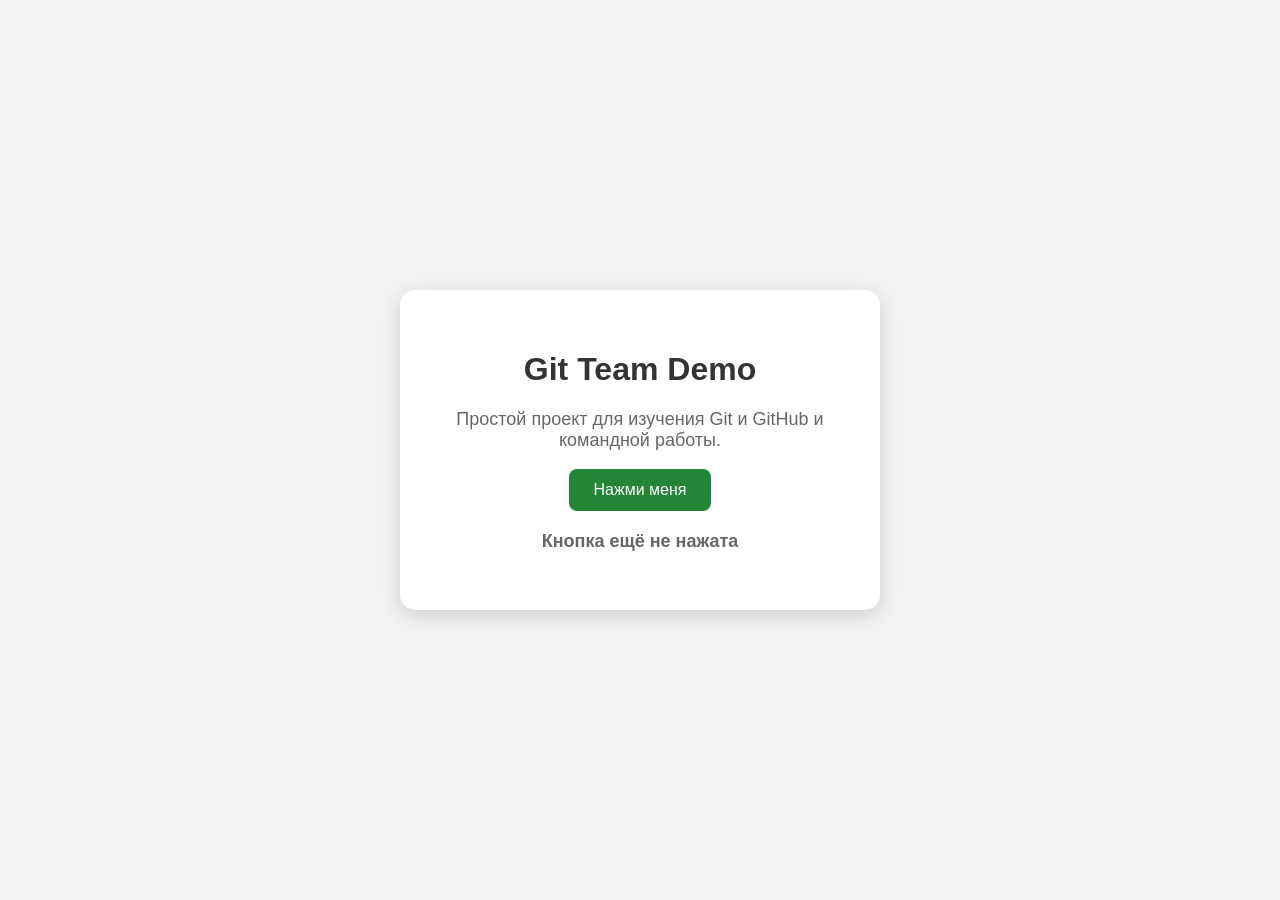
<file: index.html>
<!DOCTYPE html>
<html lang="ru">
<head>
    <meta charset="UTF-8">
    <meta name="viewport" content="width=device-width, initial-scale=1.0">
    <title>Git Team Demo test</title>

    <link rel="stylesheet" href="style.css">
</head>

<body>

    <div class="container">
        <h1>Git Team Demo</h1>

        <p>
            Простой проект для изучения Git и GitHub
            и командной работы.
        </p>

        <button id="button">Нажми меня</button>

        <p id="result">Кнопка ещё не нажата</p>
    </div>

    <script src="script.js"></script>

</body>
</html>
</file>
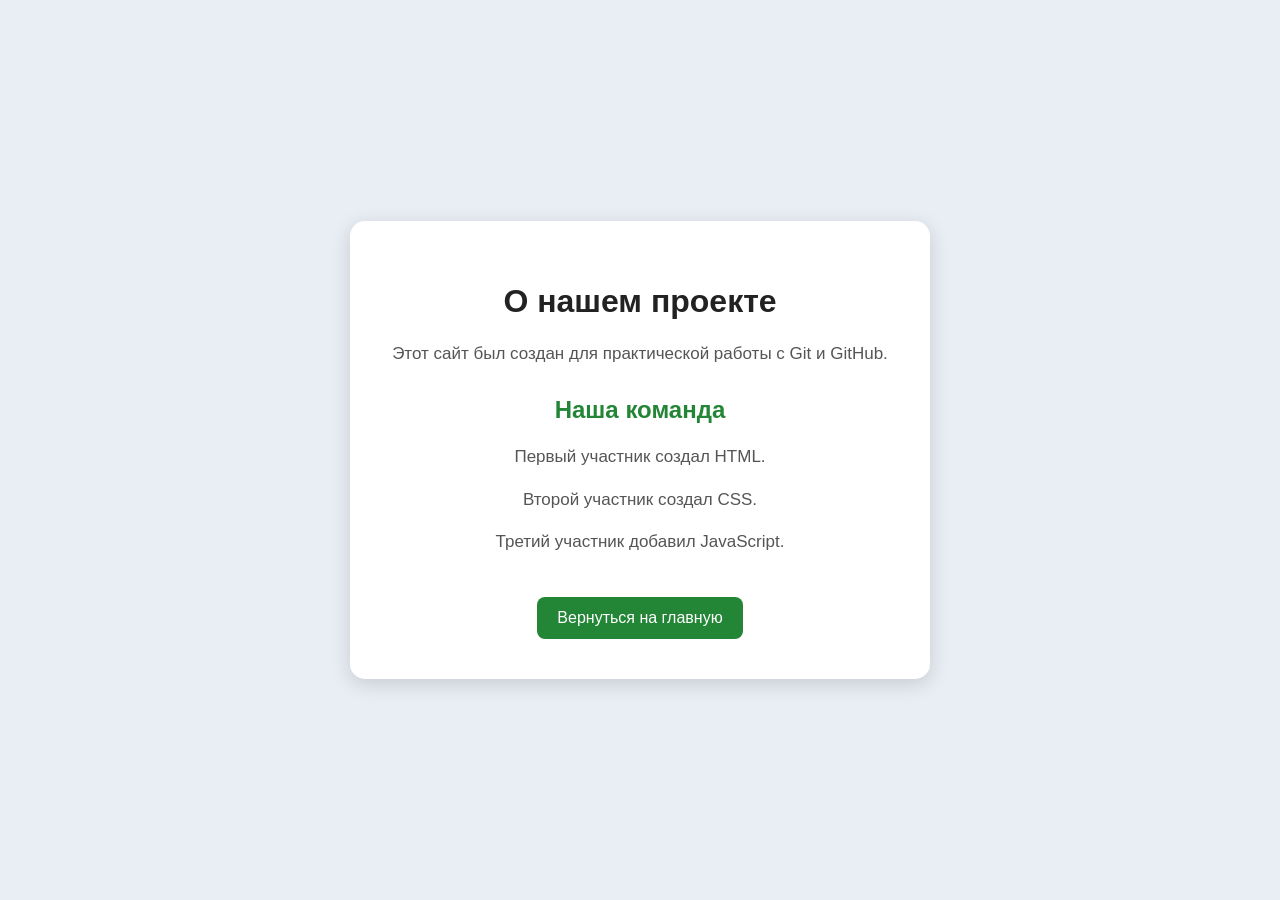
<file: about.html>
<!DOCTYPE html>
<html lang="ru">
<head>
    <meta charset="UTF-8">
    <meta name="viewport" content="width=device-width, initial-scale=1.0">

    <title>О проекте</title>

    <link rel="stylesheet" href="001.css">
</head>

<body>

    <div class="about-container">

        <h1>О нашем проекте</h1>

        <p>
            Этот сайт был создан для практической работы
            с Git и GitHub.
        </p>

        <h2>Наша команда</h2>

        <p>
            Первый участник создал HTML.
        </p>

        <p>
            Второй участник создал CSS.
        </p>

        <p>
            Третий участник добавил JavaScript.
        </p>

        <a href="index.html">Вернуться на главную</a>

    </div>

</body>
</html>
</file>
<file: style.css>
body {
    margin: 0;
    font-family: Arial, sans-serif;
    background: #f2f2f2;

    display: flex;
    justify-content: center;
    align-items: center;

    height: 100vh;
}

.container {
    width: 400px;

    background: white;

    padding: 40px;

    text-align: center;

    border-radius: 15px;

    box-shadow: 0 5px 20px rgba(0, 0, 0, 0.15);
}

h1 {
    color: #333;
}

p {
    color: #666;
    font-size: 18px;
}

button {
    padding: 12px 25px;

    border: none;
    border-radius: 8px;

    background: #238636;
    color: white;

    font-size: 16px;

    cursor: pointer;
}

button:hover {
    background: #2ea043;
}

#result {
    margin-top: 20px;
    font-weight: bold;
}
</file>
<file: 001.css>
body {
    margin: 0;

    font-family: Arial, sans-serif;

    background: #e9eef5;

    display: flex;
    justify-content: center;
    align-items: center;

    min-height: 100vh;
}

.about-container {
    width: 500px;

    background: white;

    padding: 40px;

    border-radius: 15px;

    text-align: center;

    box-shadow: 0 5px 20px rgba(0, 0, 0, 0.15);
}

h1 {
    color: #222;
}

h2 {
    color: #238636;

    margin-top: 30px;
}

p {
    color: #555;

    font-size: 17px;

    line-height: 1.5;
}

a {
    display: inline-block;

    margin-top: 25px;

    padding: 12px 20px;

    background: #238636;

    color: white;

    text-decoration: none;

    border-radius: 8px;
}

a:hover {
    background: #2ea043;
}
</file>
